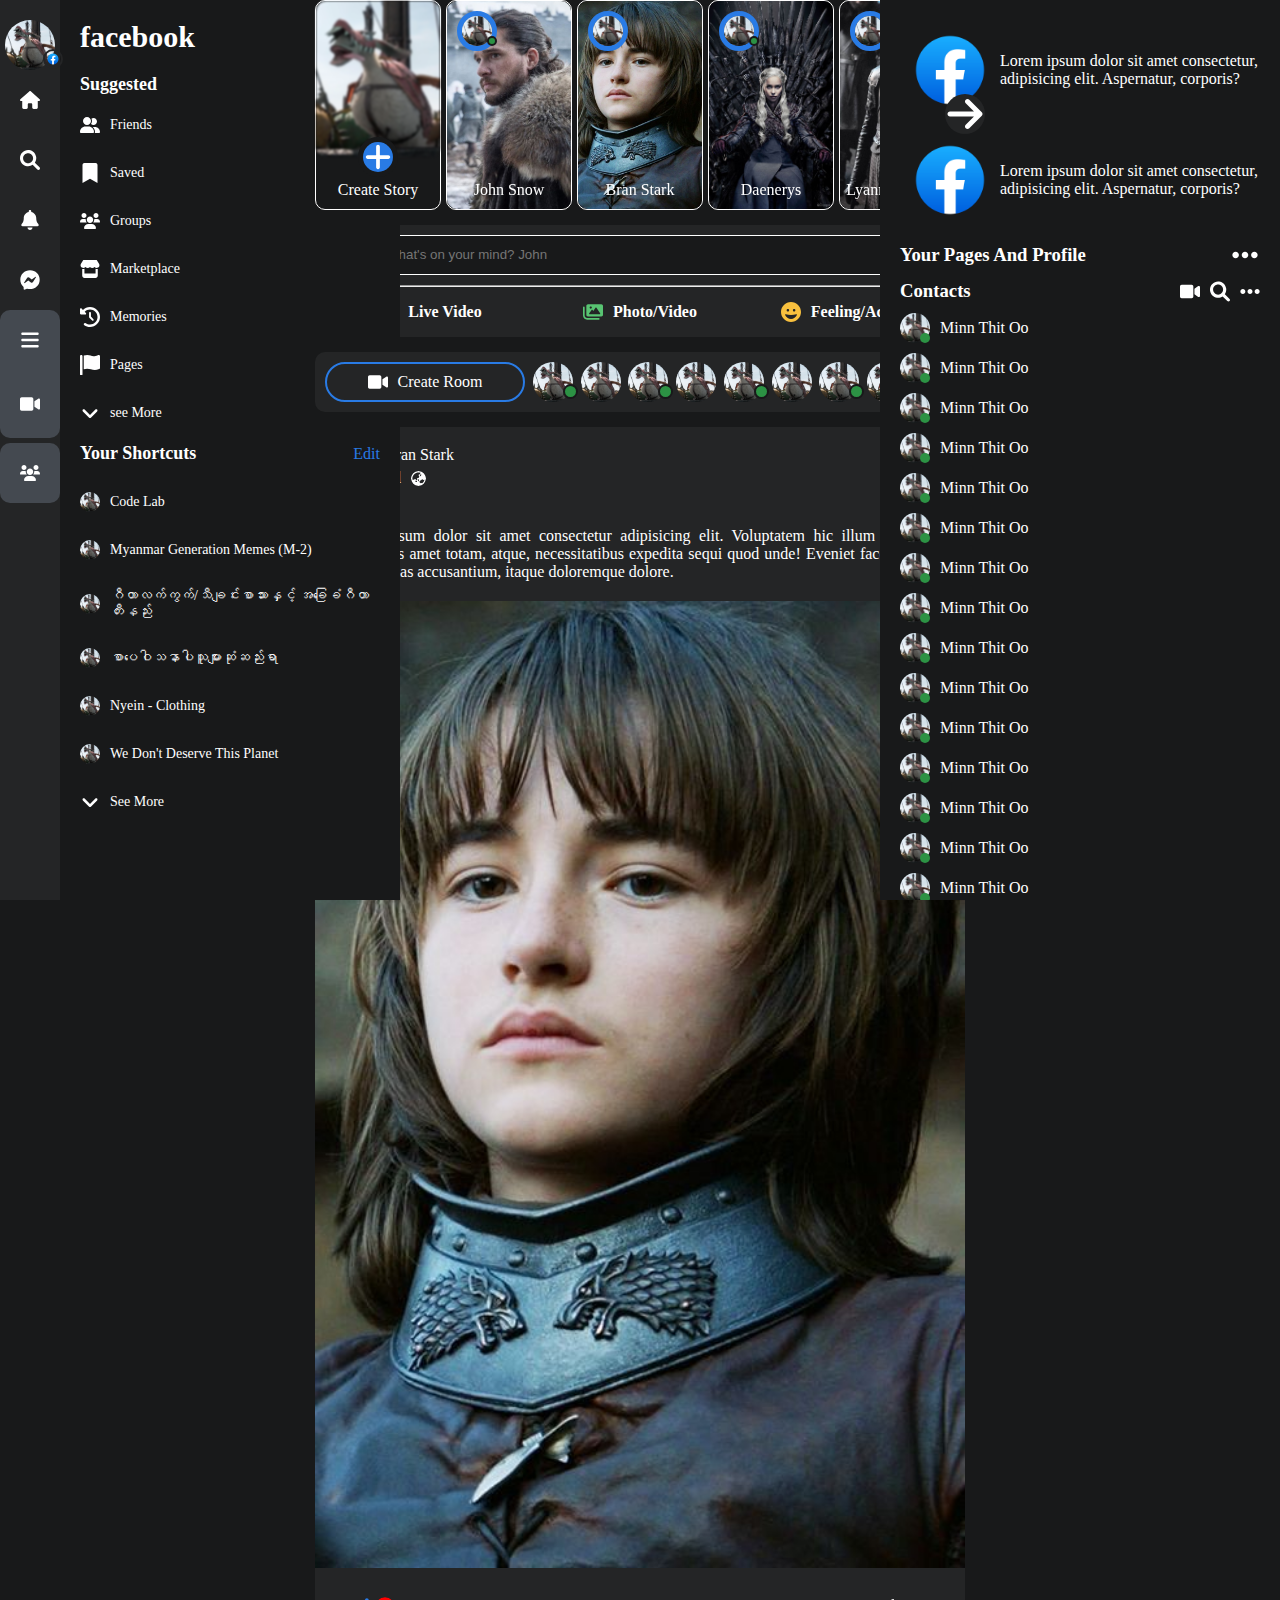
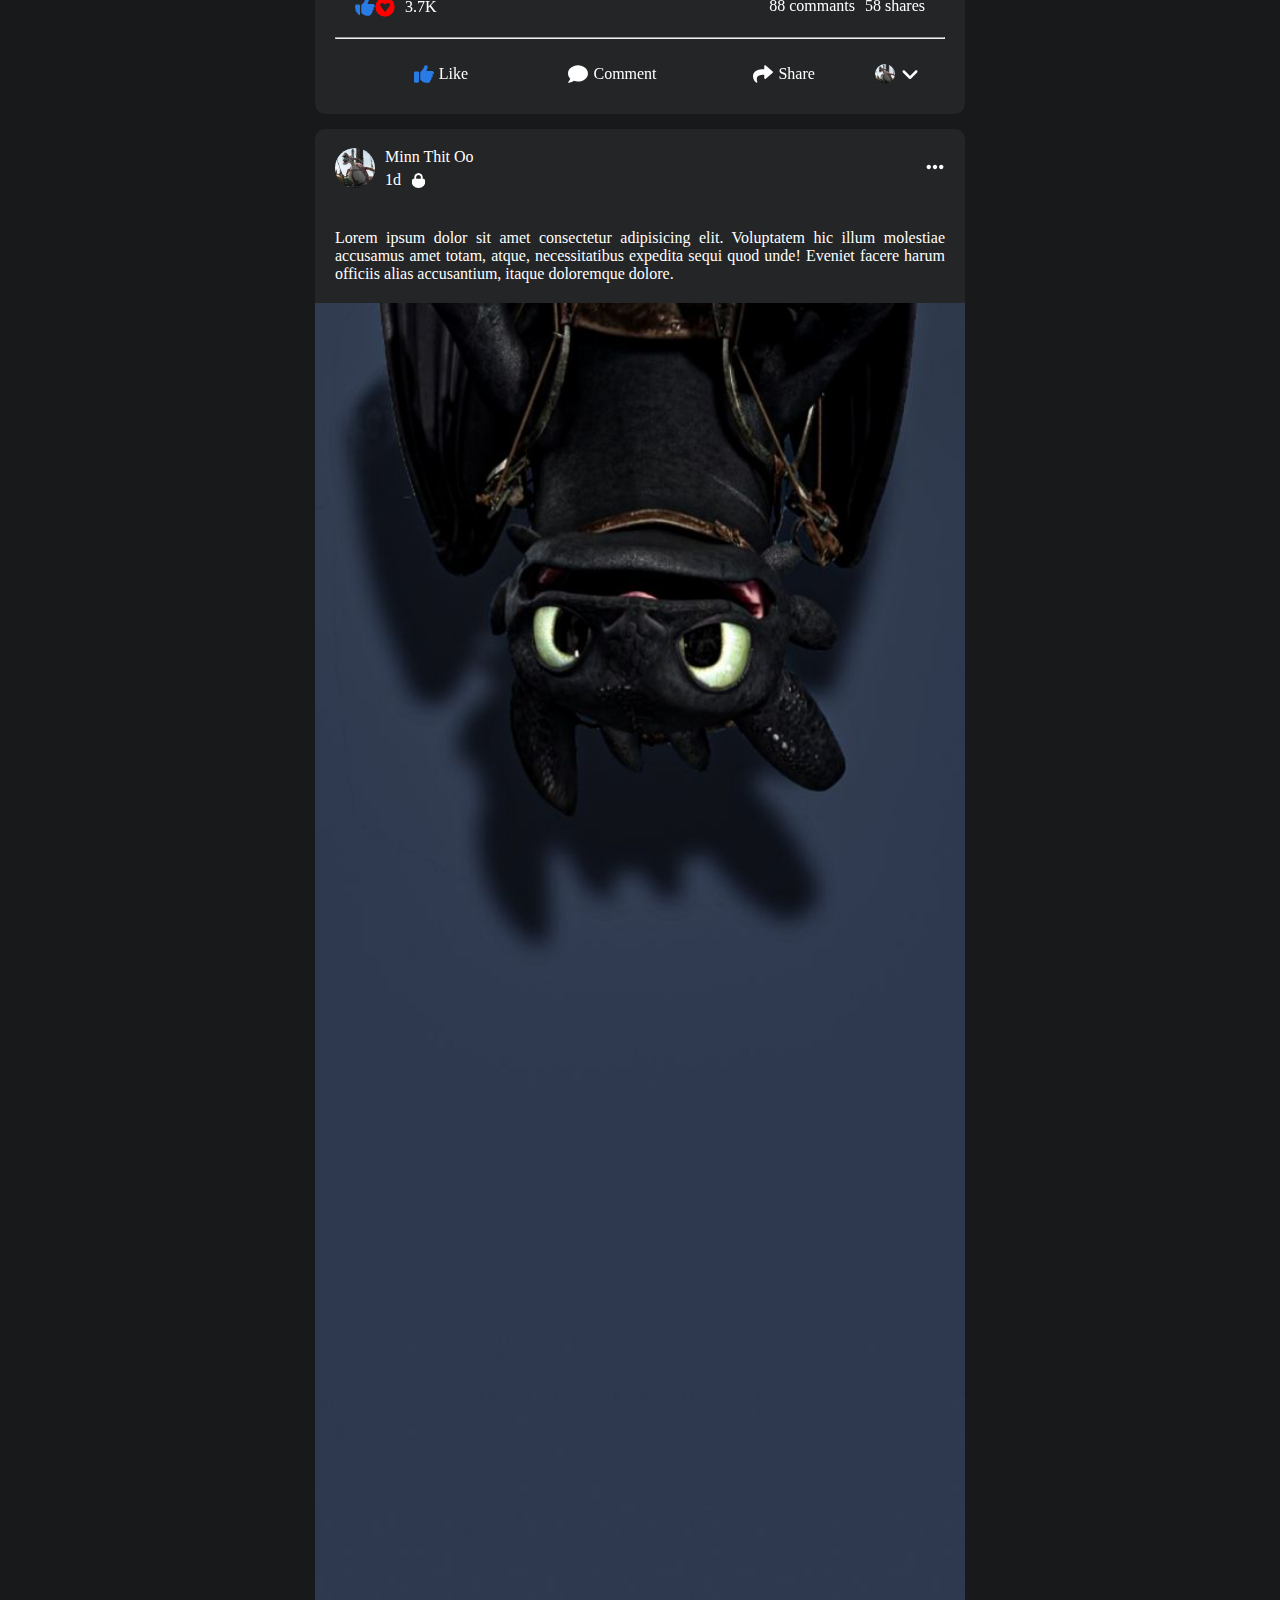
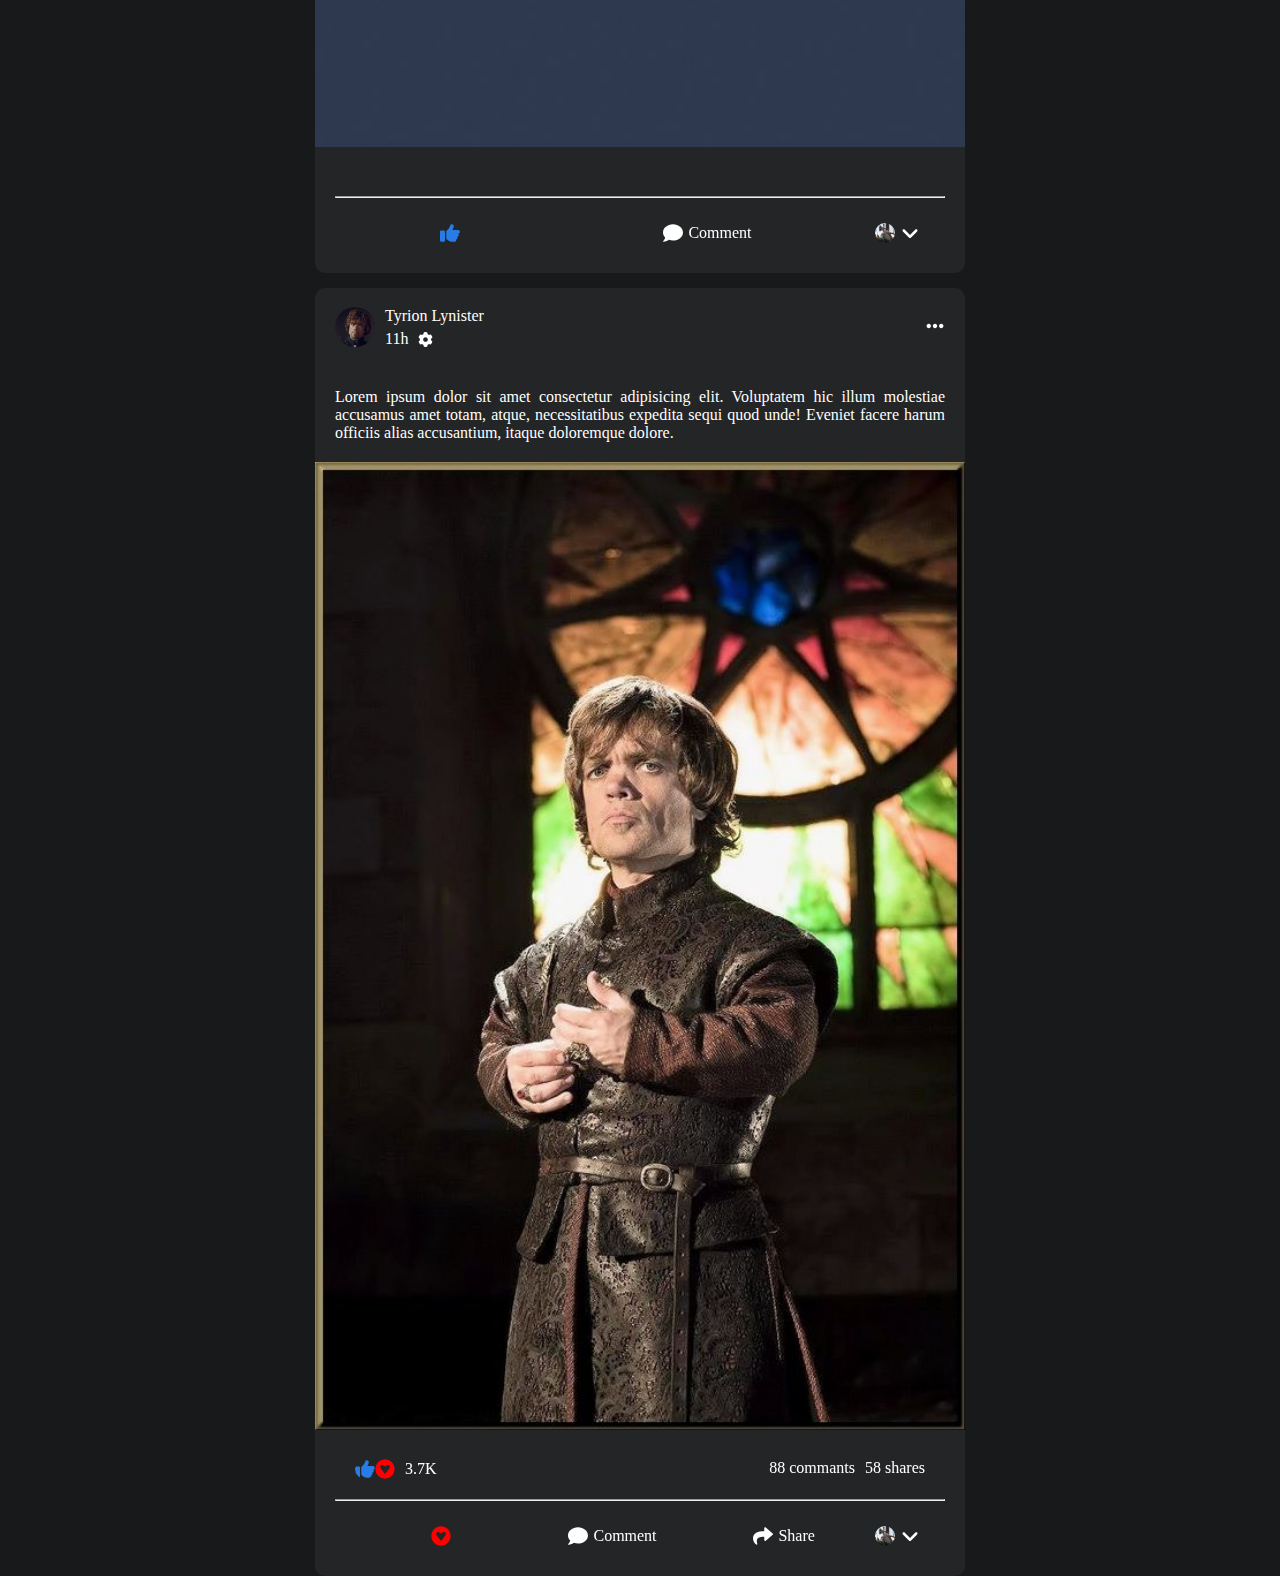
<file: index.html>
<!DOCTYPE html>
<html lang="en">
  <head>
    <meta charset="UTF-8" />
    <meta http-equiv="X-UA-Compatible" content="IE=edge" />
    <meta name="viewport" content="width=device-width, initial-scale=1.0" />
    <link rel="shortcut icon" href="./images/logo.png" type="image/x-icon" />
    <link rel="stylesheet" href="./style/index.css" />
    <title>Facebook</title>
  </head>
  <body>
    <div class="container">
      <!-- left nav  -->
      <aside class="left">
        <div class="logo">
          <div class="profile-logo">
            <img src="./images/profile.png" alt="" />
            <img src="./images/logo.png" alt="" class="fb-logo" />
          </div>
          <img class="icons" src="./svg/home.svg" title="Home" alt="" />
          <img class="icons" src="./svg/search.svg" title="Search" alt="" />
          <img
            class="icons"
            title="Notifications"
            src="./svg/notification.svg"
            alt=""
          />
          <img
            class="icons"
            src="./svg/messenger.svg"
            title="Messenger"
            alt=""
          />
          <div class="icon-group">
            <img class="icons" src="./svg/menu.svg" title="Menu" alt="" />
            <img class="icons" title="Watch" src="./svg/video.svg" alt="" />
          </div>
          <img
            class="icons icon-group"
            title="Groups"
            src="./svg/groups.svg"
            alt=""
          />
        </div>
        <div class="full">
          <h1>facebook</h1>
          <h3>Suggested</h3>
          <div class="full-icons">
            <img src="./svg/user-groups.svg" alt="" />
            <span>Friends</span>
          </div>
          <div class="full-icons">
            <img src="./svg/save.svg" alt="" />
            <span>Saved</span>
          </div>
          <div class="full-icons">
            <img src="./svg/groups.svg" alt="" />
            <span>Groups</span>
          </div>
          <div class="full-icons">
            <img src="./svg/shop.svg" alt="" />
            <span>Marketplace</span>
          </div>
          <div class="full-icons">
            <img src="./svg/memories.svg" alt="" />
            <span>Memories</span>
          </div>
          <div class="full-icons">
            <img src="./svg/pages.svg" alt="" />
            <span>Pages</span>
          </div>
          <div class="full-icons">
            <img src="./svg/down-arrow.svg" alt="" />
            <span>see More</span>
          </div>
          <div class="shortcuts">
            <h3>Your Shortcuts</h3>
            <a href="#">Edit</a>
          </div>
          <div class="full-icons round">
            <img src="./images/profile.png" alt="" />
            <span>Code Lab</span>
          </div>
          <div class="full-icons round">
            <img src="./images/profile.png" alt="" />
            <span>Myanmar Generation Memes (M-2)</span>
          </div>
          <div class="full-icons round">
            <img src="./images/profile.png" alt="" />
            <span>ဂီတာလက်ကွက်/သီချင်းစာသားနှင့် အခြေခံဂီတာတီးနည်း</span>
          </div>
          <div class="full-icons round">
            <img src="./images/profile.png" alt="" />
            <span>စာပေဝါသနာပါသူများဆုံဆည်းရာ</span>
          </div>
          <div class="full-icons round">
            <img src="./images/profile.png" alt="" />
            <span>Nyein - Clothing</span>
          </div>
          <div class="full-icons round">
            <img src="./images/profile.png" alt="" />
            <span>We Don't Deserve This Planet</span>
          </div>
          <div class="full-icons round">
            <img src="./svg/down-arrow.svg" alt="" />
            <span>See More</span>
          </div>
        </div>
      </aside>
      <!-- left nav end  -->
      <!-- home  -->
      <div class="home-container">
        <div class="home">
          <!-- my day  -->
          <div class="my-day">
            <div class="my-myday">
              <img src="./images/profile.png" alt="" class="profile" />
              <img src="./svg/add.svg" alt="" class="add" />
              <span>Create Story</span>
            </div>
            <div class="others">
              <img src="./images/profile.png" alt="" class="profile-picture" />
              <span class="active"></span>
              <img src="./images/john_snow.jpg" alt="" class="story" />
              <span class="name">John Snow</span>
            </div>
            <div class="others">
              <img src="./images/profile.png" alt="" class="profile-picture" />
              <img src="./images/bran_stark.jpg" alt="" class="story" />
              <span class="name">Bran Stark</span>
            </div>
            <div class="others">
              <img src="./images/profile.png" alt="" class="profile-picture" />
              <span class="active"></span>
              <img src="./images/danerays.jpg" alt="" class="story" />
              <span class="name">Daenerys</span>
            </div>
            <div class="others">
              <img src="./images/profile.png" alt="" class="profile-picture" />
              <img src="./images/lyanna.jpg" alt="" class="story" />
              <span class="name">Lyanna Mormont</span>
            </div>
            <img src="./svg/right_arrow.svg" alt="" class="next" />
          </div>
          <!-- my day end  -->
          <!-- post create  -->
          <div class="post-create">
            <div class="create">
              <img src="./images/profile.png" alt="" />
              <input
                type="text"
                name=""
                placeholder="What's on your mind? John"
                id=""
              />
            </div>
            <hr />
            <div class="live">
              <a href="#"
                ><img src="./svg/live_video.svg" alt="" />
                <span>Live Video</span>
              </a>
              <a href="#"
                ><img src="./svg/image.svg" alt="" />
                <span>Photo/Video</span></a
              >
              <a href="#"
                ><img src="./svg/emoji.svg" alt="" />
                <span>Feeling/Activity</span></a
              >
            </div>
          </div>
          <!-- post create end  -->
          <!-- room  -->
          <div class="room">
            <a href="#"
              ><img src="./svg/video.svg" alt="" /> <span>Create Room</span></a
            >
            <div class="room-profile">
              <img src="./images/profile.png" alt="" />
              <span></span>
            </div>
            <div class="room-profile">
              <img src="./images/profile.png" alt="" />
            </div>
            <div class="room-profile">
              <img src="./images/profile.png" alt="" />
              <span></span>
            </div>
            <div class="room-profile">
              <img src="./images/profile.png" alt="" />
            </div>
            <div class="room-profile">
              <img src="./images/profile.png" alt="" />
              <span></span>
            </div>
            <div class="room-profile">
              <img src="./images/profile.png" alt="" />
            </div>
            <div class="room-profile">
              <img src="./images/profile.png" alt="" />
              <span></span>
            </div>
            <div class="room-profile">
              <img src="./images/profile.png" alt="" />
            </div>
            <div class="room-profile">
              <img src="./images/profile.png" alt="" />
              <span></span>
            </div>
            <img src="./svg/right.svg" class="more" alt="" />
          </div>
          <!-- room end  -->
          <!-- posts  -->
          <div class="post">
            <!-- post head  -->
            <div class="post-head">
              <div class="start">
                <img src="./images/bran-profile.jpg" alt="" />
                <div class="side">
                  <div class="name">
                    <span>Bran Stark</span>
                  </div>
                  <div class="hour-public">
                    <span>2d</span>
                    <img src="./svg/public.svg" alt="" />
                  </div>
                </div>
              </div>
              <div class="end">
                <img src="./svg/operations.svg" alt="" />
              </div>
            </div>
            <!-- post head end  -->
            <!-- post body  -->
            <div class="post-body">
              <p>
                Lorem ipsum dolor sit amet consectetur adipisicing elit.
                Voluptatem hic illum molestiae accusamus amet totam, atque,
                necessitatibus expedita sequi quod unde! Eveniet facere harum
                officiis alias accusantium, itaque doloremque dolore.
              </p>
              <img src="./images/bran_stark.jpg" alt="" />
            </div>
            <!-- post body end -->
            <!-- post reaction  -->
            <div class="post-reaction">
              <div class="reacts">
                <div class="react-emojis">
                  <div class="emoji-group">
                    <img src="./svg/like.svg" alt="" />
                    <img src="./svg/love.svg" alt="" />
                  </div>
                  <span>3.7K</span>
                </div>
                <div class="total-reacts">
                  <span>88 commants</span>
                  <span>58 shares</span>
                </div>
              </div>
              <hr />
              <div class="emoji-btns">
                <a href="#" class="all-emoji-btns"
                  ><img src="./svg/like.svg" alt="" /><span>Like</span>
                </a>
                <a href="#"
                  ><img src="./svg/comment.svg" alt="" /><span>Comment</span></a
                >
                <a href="#"
                  ><img src="./svg/share.svg" alt="" /><span>Share</span></a
                >
                <div class="change-profile">
                  <a href="#"
                    ><img src="./images/profile.png" alt="" /><img
                      src="./svg/down-arrow.svg"
                      alt=""
                  /></a>
                </div>
                <div class="post-react-hover">
                  <img src="./svg/like.svg" alt="" />
                  <img src="./svg/love.svg" alt="" />
                  <img src="./svg/haha.svg" alt="" />
                  <img src="./svg/wow.svg" alt="" />
                  <img src="./svg/sad.svg" alt="" />
                  <img src="./svg/angry.svg" alt="" />
                </div>
              </div>
            </div>
            <!-- post reaction end  -->
          </div>
          <!-- post end  -->
          <!-- posts  -->
          <div class="post">
            <!-- post head  -->
            <div class="post-head">
              <div class="start">
                <img src="./images/profile.png" alt="" />
                <div class="side">
                  <div class="name">
                    <span>Minn Thit Oo</span>
                  </div>
                  <div class="hour-public">
                    <span>1d</span>
                    <img src="./svg/onlyme.svg" alt="" />
                  </div>
                </div>
              </div>
              <div class="end">
                <img src="./svg/operations.svg" alt="" />
              </div>
            </div>
            <!-- post head end  -->
            <!-- post body  -->
            <div class="post-body">
              <p>
                Lorem ipsum dolor sit amet consectetur adipisicing elit.
                Voluptatem hic illum molestiae accusamus amet totam, atque,
                necessitatibus expedita sequi quod unde! Eveniet facere harum
                officiis alias accusantium, itaque doloremque dolore.
              </p>
              <img src="./images/mypost.jpg" alt="" />
            </div>
            <!-- post body end -->
            <!-- post reaction  -->
            <div class="post-reaction">
              <div class="reacts">
                <div class="react-emojis">
                  <!-- <div class="emoji-group">
                    <img src="./svg/like.svg" alt="" />
                    <img src="./svg/love.svg" alt="" />
                  </div>
                  <span>3.7K</span> -->
                </div>
                <div class="total-reacts">
                  <!-- <span>88 commants</span>
                  <span>58 shares</span> -->
                </div>
              </div>
              <hr />
              <div class="emoji-btns">
                <a href="#" class="all-emoji-btns"
                  ><img src="./svg/like.svg" alt="" />
                </a>
                <a href="#"
                  ><img src="./svg/comment.svg" alt="" /><span>Comment</span></a
                >
                <!-- <a href="#"
                  ><img src="./svg/share.svg" alt="" /><span>Share</span></a
                > -->
                <div class="change-profile">
                  <a href="#"
                    ><img src="./images/profile.png" alt="" /><img
                      src="./svg/down-arrow.svg"
                      alt=""
                  /></a>
                </div>
                <div class="post-react-hover">
                  <img src="./svg/like.svg" alt="" />
                  <img src="./svg/love.svg" alt="" />
                  <img src="./svg/haha.svg" alt="" />
                  <img src="./svg/wow.svg" alt="" />
                  <img src="./svg/sad.svg" alt="" />
                  <img src="./svg/angry.svg" alt="" />
                </div>
              </div>
            </div>
            <!-- post reaction end  -->
          </div>
          <!-- post end  -->
          <!-- posts  -->
          <div class="post">
            <!-- post head  -->
            <div class="post-head">
              <div class="start">
                <img src="./images/tyrion-profile.jpg" alt="" />
                <div class="side">
                  <div class="name">
                    <span>Tyrion Lynister</span>
                  </div>
                  <div class="hour-public">
                    <span>11h</span>
                    <img src="./svg/setting.svg" alt="" />
                  </div>
                </div>
              </div>
              <div class="end">
                <img src="./svg/operations.svg" alt="" />
              </div>
            </div>
            <!-- post head end  -->
            <!-- post body  -->
            <div class="post-body">
              <p>
                Lorem ipsum dolor sit amet consectetur adipisicing elit.
                Voluptatem hic illum molestiae accusamus amet totam, atque,
                necessitatibus expedita sequi quod unde! Eveniet facere harum
                officiis alias accusantium, itaque doloremque dolore.
              </p>
              <img src="./images/tyrion_lanister.jpg" alt="" />
            </div>
            <!-- post body end -->
            <!-- post reaction  -->
            <div class="post-reaction">
              <div class="reacts">
                <div class="react-emojis">
                  <div class="emoji-group">
                    <img src="./svg/like.svg" alt="" />
                    <img src="./svg/love.svg" alt="" />
                  </div>
                  <span>3.7K</span>
                </div>
                <div class="total-reacts">
                  <span>88 commants</span>
                  <span>58 shares</span>
                </div>
              </div>
              <hr />
              <div class="emoji-btns">
                <a href="#" class="all-emoji-btns"
                  ><img src="./svg/love.svg" alt="" />
                </a>
                <a href="#"
                  ><img src="./svg/comment.svg" alt="" /><span>Comment</span></a
                >
                <a href="#"
                  ><img src="./svg/share.svg" alt="" /><span>Share</span></a
                >
                <div class="change-profile">
                  <a href="#"
                    ><img src="./images/profile.png" alt="" /><img
                      src="./svg/down-arrow.svg"
                      alt=""
                  /></a>
                </div>
                <div class="post-react-hover">
                  <img src="./svg/like.svg" alt="" />
                  <img src="./svg/love.svg" alt="" />
                  <img src="./svg/haha.svg" alt="" />
                  <img src="./svg/wow.svg" alt="" />
                  <img src="./svg/sad.svg" alt="" />
                  <img src="./svg/angry.svg" alt="" />
                </div>
              </div>
            </div>
            <!-- post reaction end  -->
          </div>
          <!-- post end  -->
        </div>
      </div>
      <!-- home end  -->
      <aside class="right">
        <div class="ads-continer">
          <div class="ads">
            <img src="./images/logo.png" alt="" />
            <p>
              Lorem ipsum dolor sit amet consectetur, adipisicing elit.
              Aspernatur, corporis?
            </p>
          </div>
          <div class="ads">
            <img src="./images/logo.png" alt="" />
            <p>
              Lorem ipsum dolor sit amet consectetur, adipisicing elit.
              Aspernatur, corporis?
            </p>
          </div>
          <div class="shortcuts">
            <h3>Your Pages And Profile</h3>
            <img src="./svg/operations.svg" alt="" />
          </div>
          <div class="contacts-container">
            <div class="contact-text">
              <h3>Contacts</h3>
            </div>
            <div class="contacts-accessories">
              <img src="./svg/video.svg" alt="" />
              <img src="./svg/search.svg" alt="" />
              <img src="./svg/operations.svg" alt="" />
            </div>
          </div>
          <div class="contacts">
            <div class="contact-group">
              <img src="./images/profile.png" alt="" />
              <span>Minn Thit Oo</span>
              <span class="active"></span>
            </div>
          </div>
          <div class="contacts">
            <div class="contact-group">
              <img src="./images/profile.png" alt="" />
              <span>Minn Thit Oo</span>
              <span class="active"></span>
            </div>
          </div>
          <div class="contacts">
            <div class="contact-group">
              <img src="./images/profile.png" alt="" />
              <span>Minn Thit Oo</span>
              <span class="active"></span>
            </div>
          </div>
          <div class="contacts">
            <div class="contact-group">
              <img src="./images/profile.png" alt="" />
              <span>Minn Thit Oo</span>
              <span class="active"></span>
            </div>
          </div>
          <div class="contacts">
            <div class="contact-group">
              <img src="./images/profile.png" alt="" />
              <span>Minn Thit Oo</span>
              <span class="active"></span>
            </div>
          </div>
          <div class="contacts">
            <div class="contact-group">
              <img src="./images/profile.png" alt="" />
              <span>Minn Thit Oo</span>
              <span class="active"></span>
            </div>
          </div>
          <div class="contacts">
            <div class="contact-group">
              <img src="./images/profile.png" alt="" />
              <span>Minn Thit Oo</span>
              <span class="active"></span>
            </div>
          </div>
          <div class="contacts">
            <div class="contact-group">
              <img src="./images/profile.png" alt="" />
              <span>Minn Thit Oo</span>
              <span class="active"></span>
            </div>
          </div>
          <div class="contacts">
            <div class="contact-group">
              <img src="./images/profile.png" alt="" />
              <span>Minn Thit Oo</span>
              <span class="active"></span>
            </div>
          </div>
          <div class="contacts">
            <div class="contact-group">
              <img src="./images/profile.png" alt="" />
              <span>Minn Thit Oo</span>
              <span class="active"></span>
            </div>
          </div>
          <div class="contacts">
            <div class="contact-group">
              <img src="./images/profile.png" alt="" />
              <span>Minn Thit Oo</span>
              <span class="active"></span>
            </div>
          </div>
          <div class="contacts">
            <div class="contact-group">
              <img src="./images/profile.png" alt="" />
              <span>Minn Thit Oo</span>
              <span class="active"></span>
            </div>
          </div>
          <div class="contacts">
            <div class="contact-group">
              <img src="./images/profile.png" alt="" />
              <span>Minn Thit Oo</span>
              <span class="active"></span>
            </div>
          </div>
          <div class="contacts">
            <div class="contact-group">
              <img src="./images/profile.png" alt="" />
              <span>Minn Thit Oo</span>
              <span class="active"></span>
            </div>
          </div>
          <div class="contacts">
            <div class="contact-group">
              <img src="./images/profile.png" alt="" />
              <span>Minn Thit Oo</span>
              <span class="active"></span>
            </div>
          </div>
          <div class="contacts">
            <div class="contact-group">
              <img src="./images/profile.png" alt="" />
              <span>Minn Thit Oo</span>
              <span class="active"></span>
            </div>
          </div>
          <div class="contacts">
            <div class="contact-group">
              <img src="./images/profile.png" alt="" />
              <span>Minn Thit Oo</span>
              <span class="active"></span>
            </div>
          </div>
          <div class="contacts">
            <div class="contact-group">
              <img src="./images/profile.png" alt="" />
              <span>Minn Thit Oo</span>
              <span class="active"></span>
            </div>
          </div>
          <div class="contacts">
            <div class="contact-group">
              <img src="./images/profile.png" alt="" />
              <span>Minn Thit Oo</span>
              <span class="active"></span>
            </div>
          </div>
          <div class="contacts">
            <div class="contact-group">
              <img src="./images/profile.png" alt="" />
              <span>Minn Thit Oo</span>
              <span class="active"></span>
            </div>
          </div>
        </div>
      </aside>
    </div>
  </body>
</html>
</file>
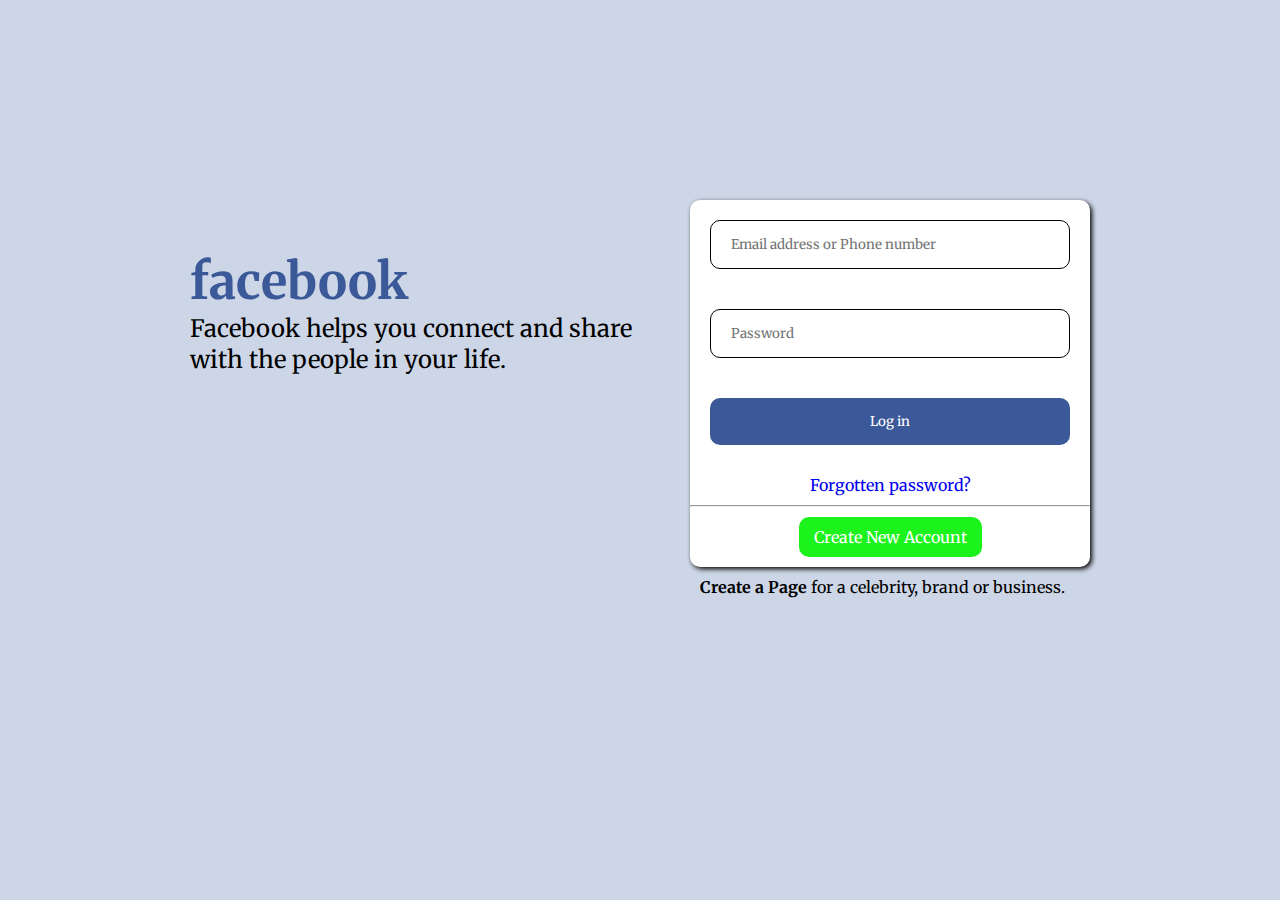
<file: signin.html>
<!DOCTYPE html>
<html lang="en">
  <head>
    <meta charset="UTF-8" />
    <meta http-equiv="X-UA-Compatible" content="IE=edge" />
    <meta name="viewport" content="width=device-width, initial-scale=1.0" />
    <title>Facebook - Login or Sign up</title>
    <link rel="shortcut icon" type="image/x-icon" href="./images/logo.png" />
    <link rel="stylesheet" href="./style/signin.css" />
  </head>
  <body>
    <div class="container">
      <!-- side text -->
      <div class="side-text">
        <h1>facebook</h1>
        <p>
          Facebook helps you connect and share with the people in your life.
        </p>
      </div>
      <!-- side text end -->
      <!-- sign in form -->
      <div class="all-form">
        <div class="form">
          <input
            type="email"
            name=""
            placeholder="Email address or Phone number"
            id=""
            class="input"
          />
          <input
            type="password"
            placeholder="Password"
            name=""
            id=""
            class="input"
          />
          <input type="submit" value="Log in" class="btn" />
          <a href="#" class="link">Forgotten password?</a>
          <hr />
          <a href="./signup.html" class="link signup">Create New Account</a>
        </div>
        <div class="foot">
          <p><span>Create a Page </span>for a celebrity, brand or business.</p>
        </div>
      </div>
      <!-- sign in form end -->
    </div>
  </body>
</html>
</file>
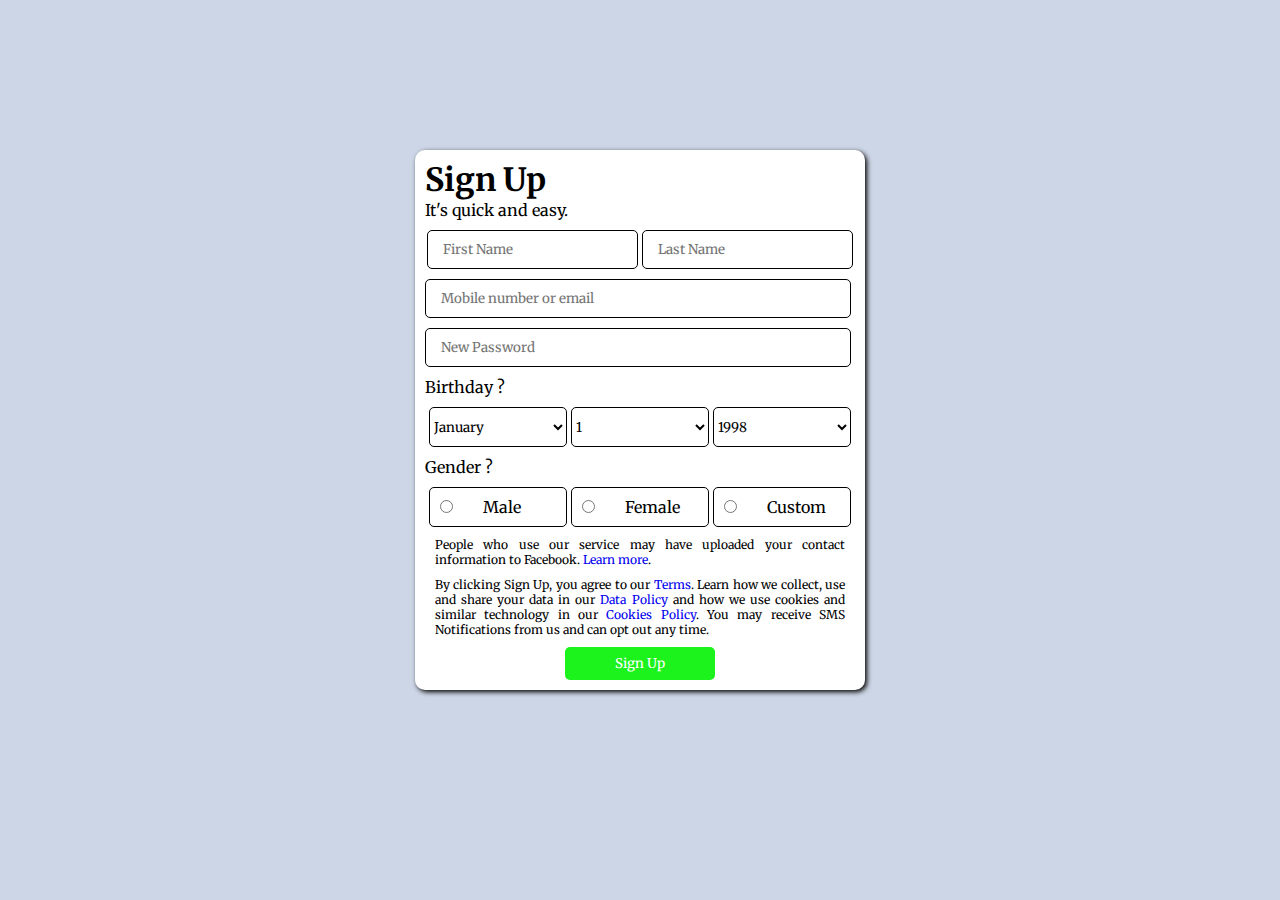
<file: signup.html>
<!DOCTYPE html>
<html lang="en">
  <head>
    <meta charset="UTF-8" />
    <meta http-equiv="X-UA-Compatible" content="IE=edge" />
    <meta name="viewport" content="width=device-width, initial-scale=1.0" />
    <title>Facebook - Sign Up</title>
    <link rel="shortcut icon" type="image/x-icon" href="./images/logo.png" />
    <link rel="stylesheet" href="./style/signup.css" />
  </head>
  <body>
    <div class="container">
      <div class="text">
        <h1>Sign Up</h1>
        <p>It's quick and easy.</p>
      </div>
      <form action="">
        <div class="name">
          <input type="text" name="" id="" placeholder="First Name" />
          <input type="text" name="" id="" placeholder="Last Name" />
        </div>
        <div class="email">
          <input
            type="email"
            name=""
            id=""
            placeholder="Mobile number or email"
          />
        </div>
        <div class="password">
          <input type="password" name="" id="" placeholder="New Password" />
        </div>
        <p>Birthday ?</p>
        <div class="age">
          <select name="" id="">
            <option value="">January</option>
            <option value="">February</option>
            <option value="">March</option>
            <option value="">April</option>
            <option value="">May</option>
            <option value="">June</option>
            <option value="">July</option>
            <option value="">August</option>
            <option value="">September</option>
            <option value="">October</option>
            <option value="">November</option>
            <option value="">December</option>
          </select>
          <select name="" id="">
            <option value="">1</option>
            <option value="">2</option>
            <option value="">3</option>
            <option value="">4</option>
            <option value="">5</option>
            <option value="">6</option>
            <option value="">7</option>
            <option value="">8</option>
            <option value="">9</option>
            <option value="">10</option>
            <option value="">11</option>
            <option value="">12</option>
            <option value="">13</option>
            <option value="">14</option>
            <option value="">15</option>
            <option value="">16</option>
            <option value="">17</option>
            <option value="">18</option>
            <option value="">19</option>
            <option value="">20</option>
            <option value="">21</option>
            <option value="">22</option>
            <option value="">23</option>
            <option value="">24</option>
            <option value="">25</option>
            <option value="">26</option>
            <option value="">27</option>
            <option value="">28</option>
            <option value="">29</option>
            <option value="">30</option>
            <option value="">31</option>
          </select>
          <select name="" id="">
            <option value="">1998</option>
            <option value="">1999</option>
            <option value="">2000</option>
            <option value="">2001</option>
            <option value="">2002</option>
            <option value="">2003</option>
            <option value="">2004</option>
            <option value="">2005</option>
            <option value="">2006</option>
            <option value="">2007</option>
            <option value="">2008</option>
            <option value="">2009</option>
            <option value="">2010</option>
            <option value="">2011</option>
            <option value="">2012</option>
          </select>
        </div>
        <p>Gender ?</p>
        <div class="gender">
          <div><input type="radio" name="gender" id="" />Male</div>
          <div><input type="radio" name="gender" id="" />Female</div>
          <div><input type="radio" name="gender" id="" />Custom</div>
        </div>
        <div class="policy">
          <p>
            People who use our service may have uploaded your contact
            information to Facebook. <a href="#">Learn more</a>.
          </p>
          <p>
            By clicking Sign Up, you agree to our <a href="#">Terms</a>. Learn
            how we collect, use and share your data in our
            <a href="#">Data Policy</a> and how we use cookies and similar
            technology in our <a href="#">Cookies Policy</a>. You may receive
            SMS Notifications from us and can opt out any time.
          </p>
        </div>
        <div class="signup">
          <input type="submit" value="Sign Up" />
        </div>
      </form>
    </div>
  </body>
</html>
</file>
<file: style/index.css>
*{
  margin: 0px;
  padding: 0px;
  box-sizing: border-box;
}

:root{
  --bg-color: #18191A;
  --logo-color: #242526;
  --hover-color: #606770;
  --gorup-color: #444950;
  --logo-hover: rgba(201, 76, 76, 0.2);
  --text-color: #ffffff;
  --active-color: #2C9244;
  --border-color: #297BE5;
}

body{
  background-color: var(--bg-color);
}

.container{
  display: flex;
  justify-content: space-between;
}
/* left nav abr */
.left{
  position: fixed;
  display: flex;
  top: 0px;
  left: 0px;
  width: 400px;
  height: 100vh;
  background-color: red;
}

.left .logo{
  width: 60px;
  height: 100vh;
  display: flex;
  flex-direction: column;
  align-items: center;
  background-color: var(--logo-color);
}

.left .logo .profile-logo{
  position:relative;
  margin-top: 20px;
  width: 50px;
  height: 50px;
  object-fit: cover;
  border-radius: 50%;
}

.profile-logo img{
  width: 50px;
  height: 50px;
  object-fit: cover;
  border-radius: 50%;
}

.profile-logo .fb-logo{
  position: absolute;
  width: 20px;
  height: 20px;
  border-radius: 50%;
  bottom: 1px;
  right: -8px;
  border: 2px solid var(--logo-color);
}

.left .logo .icons{
  width: 60px;
  height: 60px;
  padding: 20px;
}

.left .logo .icon-group{
  width: 60px;
  border-radius: 10px;
  margin-bottom: 5px;
  background-color: var(--gorup-color);
}

.left .logo .icons:hover{
  border-radius: 10px;
  background-color: var(--hover-color);
}



.left .full{
  width: 340px;
  height: 100vh;
  background-color: var(--bg-color);
}

.full h1{
  color: var(--text-color);
  font-size: 30px;
  margin: 20px 20px;
}

.full h3{
  color: var(--text-color);
  font-size: 18px;
  margin: 10px 20px;
}

.full .full-icons{
  display: flex;
  align-items: center;
  gap: 10px;
  margin-top: 8px;
  padding: 10px 20px;
}

.round img{
  border-radius: 10px;
}

.full .full-icons:hover{
  background-color: var(--hover-color);
  border-radius: 10px;
}

.full .full-icons img{
  width: 20px;
  height: 20px;
}

.full .full-icons span{
  color: var(--text-color);
  font-size: 14px;
}

.full .shortcuts{
  display: flex;
  align-items: center;
  justify-content: space-between;
  padding-right: 20px;
}

.full .shortcuts a{
  text-decoration: none;
  color: var(--border-color);
}

/* home */
.home-container{
  width: 100%;
  display: flex;
  justify-content: center;
  align-items: center;
}

.home{
  display: flex;
  flex-direction: column;
  row-gap: 15px;
  width: 650px;
  height: 300vh;
  background-color: var(--bg-color);
}

.home .my-day{
  display: flex;
  gap: 5px;
  position: relative;
  justify-content: space-between;
  width: 100%;
  height: 250px;
}

.my-day .my-myday, .others{
  display: flex;
  flex-direction: column;
  align-items: center;
  position: relative;
  width: 150px;
  height: 100%;
  background-color: var(--bg-color);
  border: 1px solid var(--text-color);
  border-radius: 10px;
}

.my-day .my-myday .profile{
  width: 100%;
  height: 75%;
  object-fit: cover;
  filter: blur(1px);
  overflow:hidden;
  border-radius: 10px;
}

.my-myday .add{
  width: 40px;
  height: 40px;
  position: absolute;
  bottom: 15%;
  border: 5px solid var(--bg-color);
  border-radius: 50%;
}

.my-myday span{
  position:absolute;
  bottom: 10px;
  color: var(--text-color);
}

.my-day .others .profile-picture{
  width: 40px;
  height: 40px;
  position: absolute;
  top: 10px;
  left: 10px;
  object-fit: cover;
  border: 5px solid var(--border-color);
  border-radius: 50%;
}

.my-day .others .story{
  width: 100%;
  height: 100%;
  object-fit: cover;
  border-radius: 10px;
}

.my-day .others .active{
  position: absolute;
  top: 35px;
  left: 40px;
  width: 10px;
  height: 10px;
  border-radius: 50%;
  border: 2px solid var(--bg-color);
  background-color: var(--active-color);
}

.my-day .others .name{
  position: absolute;
  bottom: 10px;
  color: var(--text-color);
}

.my-day .next{
  width: 40px;
  height: 40px;
  position: absolute;
  right: -20px;
  top: 45%;
  border-radius: 50%;
  z-index: 2;
}

.post-create{
  display: flex;
  flex-direction: column;
  width: 100%;
  padding: 10px;
  background-color: var(--logo-color);
  border-radius: 10px;
}

.post-create .create{
  display: flex;
  margin-bottom: 10px;
}

.post-create .create img{
  width: 40px;
  height: 40px;
  margin-right: 10px;
  border-radius: 50%;
  object-fit: cover;
}

.post-create .create input{
  width: 100%;
  padding: 5px 10px;
  border-radius: 30px;
  color: var(--text-color);
  border: 1px solid var(--text-color);
  background-color: var(--bg-color);
}

.post-create .live{
  margin-top: 10px;
  display: flex;
  justify-content: space-between;
}

.post-create .live a{
  display: flex;
  justify-content: center;
  align-items: center;
  gap: 10px;
  text-decoration: none;
  color: var(--text-color);
  font-weight: bold;
  width: 35%;
  padding: 5px 10px;
}

.post-create .live a:hover{
  background-color: var(--border-color);
  border-radius: 10px;
}

.post-create .live img{
  width: 20px;
  height: 20px;
}

.room{
  display: flex;
  align-items: center;
  justify-content: space-between;
  position: relative;
  width: 100%;
  height: 80px;
  padding: 10px;
  background-color: var(--logo-color);
  border-radius: 10px;
}

.room a{
  width: 200px;
  height: 40px;
  display: flex;
  justify-content: center;
  align-items: center;
  text-decoration: none;
  color: var(--text-color);
  border: 2px solid var(--border-color);
  border-radius: 30px;
}

.room a img{
  width: 20px;
  height: 20px;
  margin-right: 10px;
}

.room .room-profile{
  position: relative;
  width: 40px;
  height: 40px;
  border-radius: 50%;
}

.room-profile span{
  position: absolute;
  bottom: 3px;
  right: -5px;
  width: 15px;
  height: 15px;
  border: 2px solid var(--bg-color);
  border-radius: 50px;
  background-color: var(--active-color);
}

.room-profile img{
  width: 40px;
  height: 40px;
  border-radius: 50px;
  object-fit: cover;
}

.room .more{
  width: 50px;
  height: 50px;
  position:absolute;
  right: 15px;
  border-radius: 50%;
  border: 2px solid var(--bg-color);
}

.home .post{
  width: 100%;
  border-radius: 10px;
  background-color: var(--logo-color);
}

.post .post-head{
  width: 100%;
  height: 80px;
  display: flex;
  justify-content: space-between;
  align-items: center;
  padding: 20px;
}

.post-head .start{
  display: flex;
  gap: 10px;
}

.post-head .start > img{
  width: 40px;
  height: 40px;
  object-fit: cover;
  border-radius: 50%;
}

.post-head .start .side{
  display: flex;
  flex-direction: column;
  gap: 5px;

}

.start .side .name span {
  color: var(--text-color);
}

.side .hour-public{
  display: flex;
  justify-content: flex-start;
  align-items: center;
  gap: 10px;
}

.side .hour-public span{
  color: var(--text-color);
}

.side .hour-public > img{
  width: 15px;
  height: 15px;
  border-radius: 50%;
}

.post-head .end > img{
  width: 20px;
  height: 20px;
  border-radius: 50%;
}

.post .post-body > p{
  padding: 20px;
  color: var(--text-color);
  text-align: justify;
}

.post .post-body > img{
  width: 100%;
  object-fit: cover;
}

.post .post-reaction{
  position:relative;
  display: flex;
  flex-direction: column;
  padding: 5px 20px;
}

.post-reaction .reacts{
  display: flex;
  justify-content: space-between;
  padding: 20px;
}

.post-reaction .reacts .react-emojis{
  display: flex;
  align-items: center;
  gap: 10px;
}

.total-reacts{
  display: flex;
  gap: 10px;
}

.react-emojis > span, .total-reacts > span{
  color: var(--text-color);
}

.emoji-group{
  display: flex;
  gap: -1px;
}

.react-emojis .emoji-group > img{
  width: 20px;
  height: 20px;
  border-radius: 50px;
}

.emoji-btns{
  display: flex;
  padding: 20px;
  justify-content: space-between;
  align-items: center;
}

.emoji-btns > a {
  width: 190px;
  padding: 5px;
  border-radius: 5px;
  text-align: center;
  text-decoration: none;
  color: var(--text-color);
}

.emoji-btns .emoji-btngroup > a{
  width: 20px;
  text-align: center;
  background-color: var(--active-color);
}

.emoji-btns a{
  display: flex;
  justify-content: center;
  align-items: center;
  gap: 5px;
  color: var(--text-color);
  text-decoration: none;
}

.emoji-btns a:hover{
  background-color: var(--hover-color);
}

.emoji-btns a > img {
  width: 20px;
  height: 20px;
}

.change-profile{
  display: flex;
  justify-content: center;
  align-items: center;
}

.change-profile a{
  padding: 5px;
  border-radius: 5px;
}

.emoji-btns .change-profile a img{
  width: 20px;
  height: 20px;
  border-radius: 50%;
}

.all-emoji-btns:hover ~ .post-react-hover{
  display: block;
  position: absolute;
  top: 60px;
}

.post-react-hover {
  width: 200px;
  height: 40px;
  display: none;
}
.post-react-hover > img {
  width: 30px;
  height: 30px;
  gap: 5px;
  border-radius: 50%;
}

/* righ nav bar */
.right{
  position: fixed;
  top: 0px;
  right: 0px;
  bottom: 0px;
  width: 400px;
  min-height: 100%;
  overflow-y: scroll;
  overflow-x: hidden;
  background-color: var(--bg-color);
}

.ads-continer{
  display: flex;
  flex-direction: column;
  gap: 10px;
  padding: 20px;
}

.ads {
  display: flex;
  justify-content: flex-start;
  align-items: center;
}

.ads-continer .ads > img{
  width: 100px;
}

.ads > p{
  color: var(--text-color);
}

.ads-continer .shortcuts{
  display: flex;
  justify-content: space-between;
  align-items: center;
}

.ads-continer .shortcuts > img{
  width: 30px;
  height: 30px;
}

.ads-continer .shortcuts > h3{
  color: var(--text-color);
}

.contacts-container{
  display: flex;
  justify-content: space-between;
}

.contacts-container .contact-text > h3{
  color: var(--text-color);
}

.contacts-container .contacts-accessories{
  display: flex;
  gap: 10px;
}

.contacts-accessories > img{
  width: 20px;
}

.contacts{
  display: flex;
  flex-direction: column;
  gap: 10px;
}

.contacts .contact-group{
  display: flex;
  justify-content: flex-start;
  align-items: center;
  gap: 10px;
  position: relative;
}

.contact-group > img {
  width: 30px;
  height: 30px;
  border-radius: 50%;
}

.contact-group > span{
  color: var(--text-color);
}

.contact-group .active{
  position:absolute;
  bottom: 0px;
  left: 20px;
  width: 10px;
  height: 10px;
  background-color: var(--active-color);
  border-radius: 50%;
}
</file>
<file: style/signin.css>
@import url('https://fonts.googleapis.com/css2?family=Merriweather:ital,wght@0,300;0,400;0,700;0,900;1,300;1,400;1,700;1,900&display=swap');
*{
  margin: 0;
  padding: 0;
  box-sizing: border-box;
  font-family: 'Merriweather', serif;
}

:root{
  --green : rgb(28, 242, 28);
  --blue: #3b5998;
}

body{
  background-color:rgb(205, 214, 230) ;
}

.container{
  margin-top: 200px;
  display: flex;
  flex-direction: row;
  justify-content: center;
}

.side-text{
  width: 500px;
  height: 400px;
}
.side-text h1{
  margin-top: 50px;
  font-size: 50px;
  color: var(--blue);
}
.side-text p{
  font-size: 24px;
}

.all-form{
  width: 400px;
  height: 500px;
  display: flex;
  flex-direction: column;
}

.form{
  width: 400px;
  display: flex;
  box-shadow: 2px 2px 5px;
  flex-direction: column;
  background-color: white;
  border-radius: 10px;
}

.form .input{
  width: 90%;
  box-sizing: border-box;
  border-radius: 10px;
  border: 1px solid black;
  background-color: white;
  margin: 20px;
  padding: 15px 20px;
}

.btn {
  width: 90%;
  box-sizing: border-box;
  border-radius: 10px;
  margin: 20px;
  padding: 15px 20px;
  background-color: var(--blue);
  border: none;
  color: white;
}

.link {
  text-decoration: none;
  align-self: center;
  margin: 10px;
}

.signup {
  background-color: var(--green);
  padding: 10px 15px;
  color: white;
  border: none;
  border-radius: 10px;
}

.foot{
  margin-top: 10px;
  margin-left: 10px;
}

.foot span{
  font-weight: bold;
}
</file>
<file: style/signup.css>
@import url('https://fonts.googleapis.com/css2?family=Merriweather:ital,wght@0,300;0,400;0,700;0,900;1,300;1,400;1,700;1,900&display=swap');
*{
  margin: 0;
  padding: 0;
  box-sizing: border-box;
  font-family: 'Merriweather', serif;
}
body{
  background-color:rgb(205, 214, 230) ;
  display: flex;
  justify-content: center;
  margin-top: 150px;
}

.container{
  width: 450px;
  background-color: white;
  border-radius: 10px;
  box-shadow: 2px 2px 5px;
}

.text{
  margin: 10px;
}

.name{
  display: flex;
  justify-content: space-around;
  margin: 10px;
}

.name input{
  padding: 10px 15px;
  width: 49%;
  border: 1px solid black;
  border-radius: 5px;
}

.email{
  margin: 10px;
}
.email input{
  padding: 10px 15px;
  width: 99%;
  border: 1px solid black;
  border-radius: 5px;
}
.password{
  margin: 10px;
}
.password input{
  padding: 10px 15px;
  width: 99%;
  border: 1px solid black;
  border-radius: 5px;
}

form p{
  margin: 10px;
}

.age{
  margin: 10px;
  display: flex;
  justify-content:space-evenly;
}

.age select{
  width: 32%;
  height: 40px;
  background-color: white;
  border: 1px solid black;
  border-radius: 5px;
}

.gender{
  margin: 10px;
  display: flex;
  justify-content: space-evenly;
}

.gender div{
  width: 32%;
  height: 40px;
  border: 1px solid black;
  border-radius: 5px;
}

.gender div input{
  margin-left: 10px;
  margin-top: 12px;
  margin-right: 30px;
}

.policy{
  margin: 10px;
}

.policy p{
  font-size: 12px;
  text-align: justify;
}

.policy a{
  text-decoration: none;
}

.signup{
  margin: 10px;
  display: flex;
  justify-content: center;
}

.signup input{
  padding: 8px 50px;
  background-color: rgb(28, 242, 28);
  color: white;
  border: none;
  border-radius: 5px;
}
</file>
